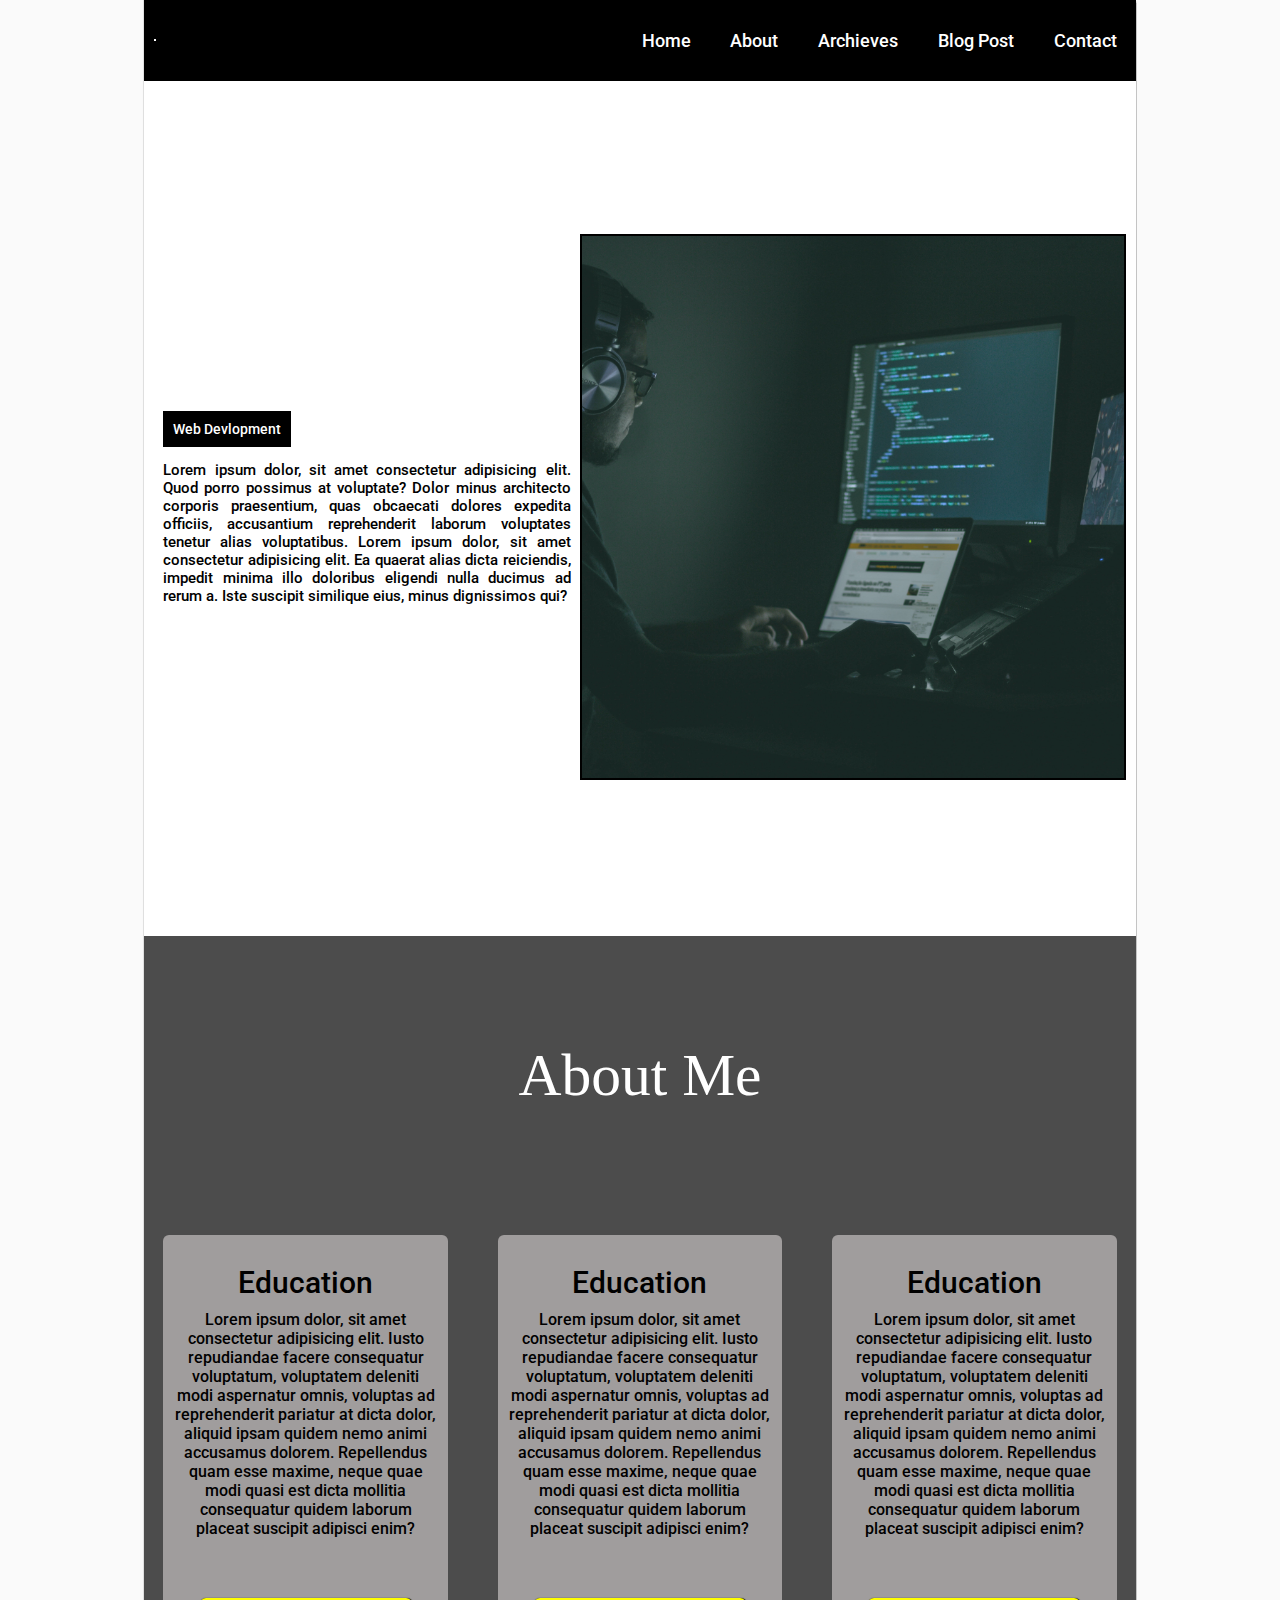
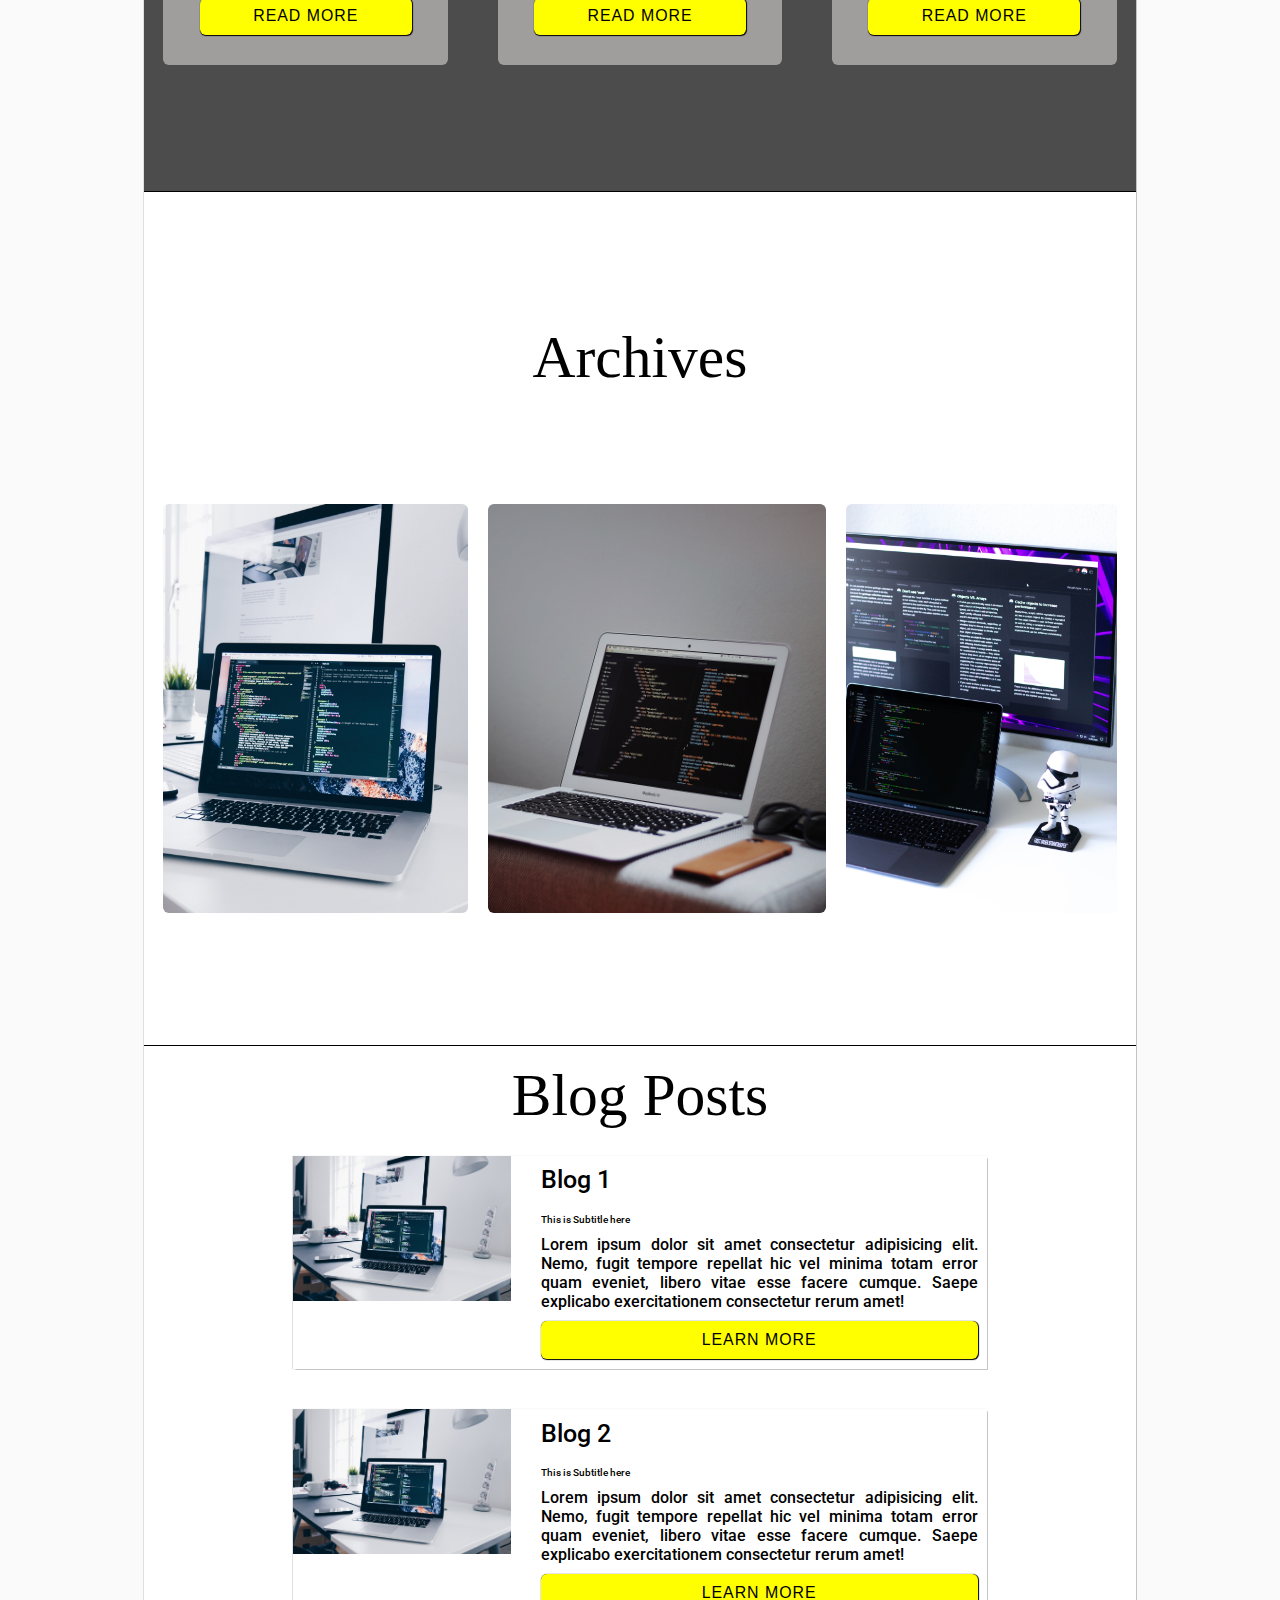
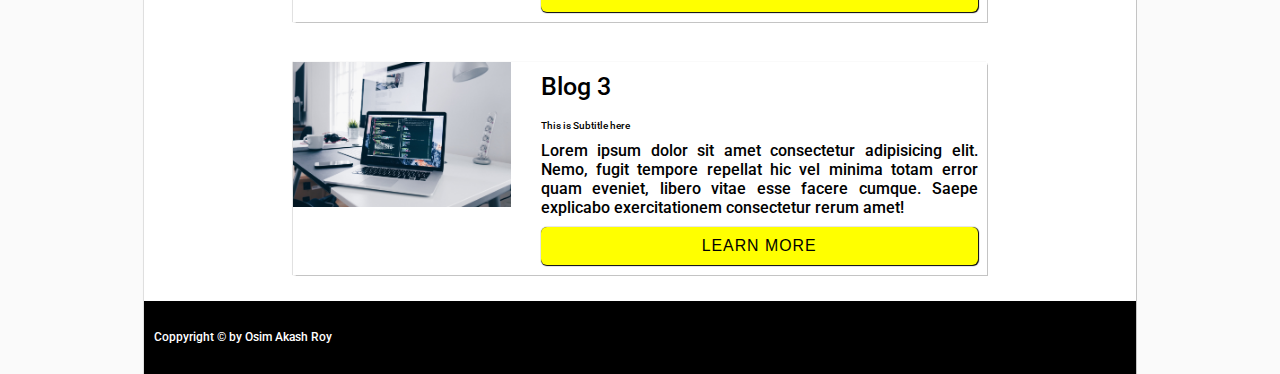
<file: index.html>
<!DOCTYPE html>
<html lang="en">
<head>
    <meta charset="UTF-8">
    <meta http-equiv="X-UA-Compatible" content="IE=edge">
    <meta name="viewport" content="width=device-width, initial-scale=1.0">
    <title>Blog</title>
    <link rel="stylesheet" href="style.css">
    <!-- Google-font  -->
    <link href="https://fonts.googleapis.com/css2?family=Fira+Sans:ital@1&family=Montserrat&family=Roboto&family=Satisfy&display=swap" rel="stylesheet">
    
    <!-- font awesome cdn  -->
    <link rel="stylesheet" href="https://cdnjs.cloudflare.com/ajax/libs/font-awesome/6.4.0/css/all.min.css" integrity="sha512-iecdLmaskl7CVkqkXNQ/ZH/XLlvWZOJyj7Yy7tcenmpD1ypASozpmT/E0iPtmFIB46ZmdtAc9eNBvH0H/ZpiBw==" crossorigin="anonymous" referrerpolicy="no-referrer" />
</head>
<body>
<!-- header strat here  -->

<header id="blog-header">
<figure class="logo-figer">
    <i class="fab fa-autoprefixer logo"></i>
</figure>

<fa class="fas fa-bars fa-4x bar" id="menu_icon"></fa>

<nav id="menu" class="hidden">
    <ul class="nav">
        <li><a href="#" class="nav__link"> Home </a></li>
        <li><a href="#blog-about" class="nav__link"> About </a></li>
        <li><a href="#blog-archieves" class="nav__link"> Archieves </a></li>
        <li><a href="#blog-posts" class="nav__link"> Blog Post </a></li>
        <li><a href="contact.html" class="nav__link"> Contact </a></li>
    </ul>
</nav>
</header>
<!-- header end here-->

<!-- blog-banner section strat here  -->
<section id="blog-banner-section" class="banner">
    <article>
        <h1 class="banner__heading" >Web Devlopment</h1>
        <p class="banner__description text-justify">Lorem ipsum dolor, sit amet consectetur adipisicing elit. Quod porro possimus at voluptate? Dolor minus architecto corporis praesentium, quas obcaecati dolores expedita officiis, accusantium reprehenderit laborum voluptates tenetur alias voluptatibus. Lorem ipsum dolor, sit amet consectetur adipisicing elit. Ea quaerat alias dicta reiciendis, impedit minima illo doloribus eligendi nulla ducimus ad rerum a. Iste suscipit similique eius, minus dignissimos qui?</p>
    </article>
    <aside>
        <img src="image/jefferson-santos-9SoCnyQmkzI-unsplash.jpg" alt="cover photo" class="banner__img">
    </aside>
</section>


<!-- blog-banner section end here  -->


<!-- about-me section strat here  -->
<section id="blog-about" class="section-center" >
    <h2 class="section-heading text-white " >About Me</h2>
    <div class="cards">
        <div class="card">
            <h3 class="card__header">Education</h3>
            <p class="card__description text-justify">Lorem ipsum dolor, sit amet consectetur adipisicing elit. Iusto repudiandae facere consequatur voluptatum, voluptatem deleniti modi aspernatur omnis, voluptas ad reprehenderit pariatur at dicta dolor, aliquid ipsam quidem nemo animi accusamus dolorem. Repellendus quam esse maxime, neque quae modi quasi est dicta mollitia consequatur quidem laborum placeat suscipit adipisci enim?</p>
            <button class="btn card__btn" >Read More</button>

    </div>
        <div class="card">
            <h3 class="card__header">Education</h3>
            <p class="card__description text-justify">Lorem ipsum dolor, sit amet consectetur adipisicing elit. Iusto repudiandae facere consequatur voluptatum, voluptatem deleniti modi aspernatur omnis, voluptas ad reprehenderit pariatur at dicta dolor, aliquid ipsam quidem nemo animi accusamus dolorem. Repellendus quam esse maxime, neque quae modi quasi est dicta mollitia consequatur quidem laborum placeat suscipit adipisci enim?</p>
            <button class="btn card__btn" >Read More</button>

    </div>
        <div class="card">
            <h3 class="card__header">Education</h3>
            <p class="card__description text-justify">Lorem ipsum dolor, sit amet consectetur adipisicing elit. Iusto repudiandae facere consequatur voluptatum, voluptatem deleniti modi aspernatur omnis, voluptas ad reprehenderit pariatur at dicta dolor, aliquid ipsam quidem nemo animi accusamus dolorem. Repellendus quam esse maxime, neque quae modi quasi est dicta mollitia consequatur quidem laborum placeat suscipit adipisci enim?</p>
            <button class="btn card__btn" >Read More</button>

    </div>
    </div>
</section>
<!-- about-me section end here  -->
<!-- archive section strat here  -->

<section id="blog-archieves" class="section-center" >
    <h2 class="section-heading"> Archives </h2>
    <div class="archieves-container">
        <ul class="archieves__lists">
            <li class="archieves-container__list"><img class="archieves__img" src="/image/image1.jpg" alt="image1"></li>
            <li class="archieves-container__list"><img class="archieves__img" src="/image/image2.jpg" alt="image2"></li>
            <li class="archieves-container__list"><img class="archieves__img" src="/image/image4.jpg" alt="image4"></li>
        </ul>
    </div>
</section>
<!-- archive section end here  -->

<!-- blog-post section strat here  -->
<section id="blog-posts" class="section-center">
    <h2  class="section-heading" >Blog Posts</h2>
    <div class="blog-posts">
    <div class="blog-post">
        <aside class="blog-post__aside">
            <img src="/image/image1.jpg" alt="image1">

        </aside>
        <article class="blog-post__content">
            <h2 class="blog-post__heading"> Blog 1 </h2>
            
            <h3 class="blog-post__sub-heading">
                This is Subtitle here
            </h3>
            <p class="blog-post__description">Lorem ipsum dolor sit amet consectetur adipisicing elit. Nemo, fugit tempore repellat hic vel minima totam error quam eveniet, libero vitae esse facere cumque. Saepe explicabo exercitationem consectetur rerum amet!</p>
            <button class="blog-post__btn btn">Learn More</button>
        </article>
    </div>
    <div class="blog-post">
        <aside class="blog-post__aside">
            <img src="/image/image1.jpg" alt="image1">

        </aside>
        <article class="blog-post__content">
            <h2 class="blog-post__heading"> Blog 2 </h2>
            
            <h3 class="blog-post__sub-heading">
                This is Subtitle here
            </h3>
            <p class="blog-post__description">Lorem ipsum dolor sit amet consectetur adipisicing elit. Nemo, fugit tempore repellat hic vel minima totam error quam eveniet, libero vitae esse facere cumque. Saepe explicabo exercitationem consectetur rerum amet!</p>
            <button class="blog-post__btn btn">Learn More</button>
        </article>
    </div>
    <div class="blog-post">
        <aside class="blog-post__aside">
            <img src="/image/image1.jpg" alt="image1">

        </aside>
        <article class="blog-post__content">
            <h2 class="blog-post__heading"> Blog 3 </h2>
            
            <h3 class="blog-post__sub-heading">
                This is Subtitle here
            </h3>
            <p class="blog-post__description">Lorem ipsum dolor sit amet consectetur adipisicing elit. Nemo, fugit tempore repellat hic vel minima totam error quam eveniet, libero vitae esse facere cumque. Saepe explicabo exercitationem consectetur rerum amet!</p>
            <button class="blog-post__btn btn">Learn More</button>
        </article>
    </div>
    </div>

</section>

<!-- blog-post section end here  -->



</main>

<footer class="footer" >
    <p class="copyright__text">
        Coppyright &copy; by Osim Akash Roy
    </p>
    <nav class="footer__nav">
        <a href="#blog-banner-section"                     target="_blank" class="footer__link"> <i class="fa fa-home footer__icon"></i> </a>
        <a href="https://www.facebook.com/Osimakash.roy/"                     target="_blank" class="footer__link"> <i class="fab fa-facebook footer__icon"></i> </a>
        <a href="https://twitter.com/osim_akash"                              target="_blank" class="footer__link"> <i class="fab fa-twitter  footer__icon"></i> </a>
        <a href="https://github.com/OsimAkash"                                target="_blank" class="footer__link"> <i class="fab fa-github   footer__icon"></i> </a>
        <a href="https://www.linkedin.com/in/osim-kumar-roy-akash-164418184/" target="_blank" class="footer__link"> <i class="fab fa-linkedin footer__icon"></i> </a>
    </nav>
</footer>

<script src="index.js"></script>

</body>
</html>
</file>
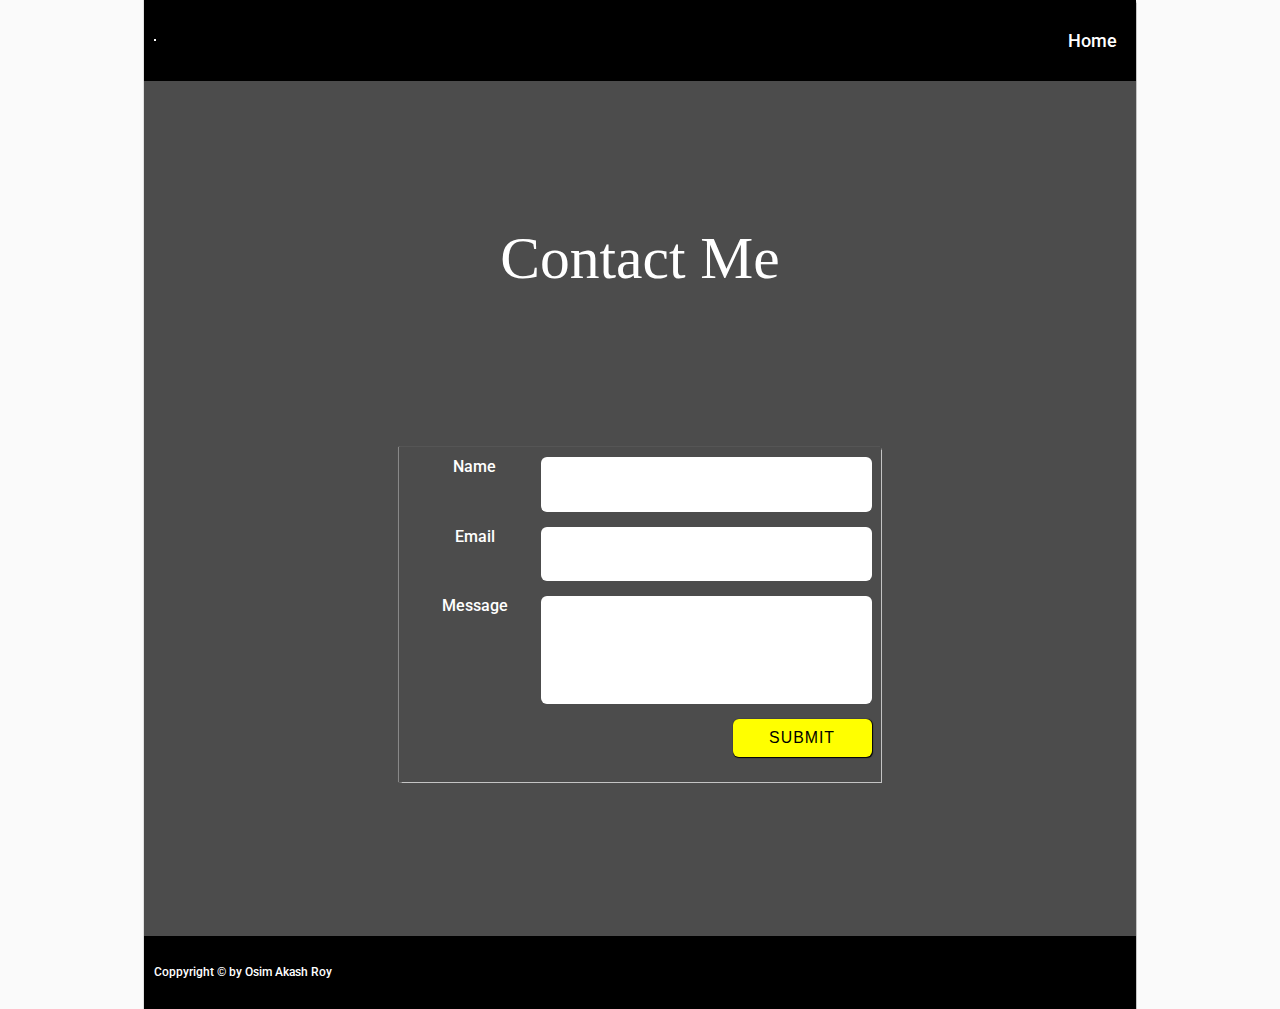
<file: contact.html>
<!DOCTYPE html>
<html lang="en">
<head>
    <meta charset="UTF-8">
    <meta http-equiv="X-UA-Compatible" content="IE=edge">
    <meta name="viewport" content="width=device-width, initial-scale=1.0">
    <title>Contact</title>
    <link rel="stylesheet" href="style.css">
    <!-- Google-font  -->
    <link href="https://fonts.googleapis.com/css2?family=Fira+Sans:ital@1&family=Montserrat&family=Roboto&family=Satisfy&display=swap" rel="stylesheet">
    
    <!-- font awesome cdn  -->
    <link rel="stylesheet" href="https://cdnjs.cloudflare.com/ajax/libs/font-awesome/6.4.0/css/all.min.css" integrity="sha512-iecdLmaskl7CVkqkXNQ/ZH/XLlvWZOJyj7Yy7tcenmpD1ypASozpmT/E0iPtmFIB46ZmdtAc9eNBvH0H/ZpiBw==" crossorigin="anonymous" referrerpolicy="no-referrer" />
</head>
<body>
    <header id="blog-header">
        <figure class="logo-figer">
            <i class="fab fa-autoprefixer logo" id="menu-icon"></i>
        </figure>
        <nav id="menu" class="hidden">
            <ul class="nav">
                <li><a href="index.html" class="nav__link"> Home </a></li>

            </ul>
        </nav>
        </header>

        <main>
            <!-- Contact section strat here  -->
            <section id="contact-section" class="section-center">
                <h2 class="section-heading text-white">Contact Me</h2>
                <form>
                    <div class="form-control">
                        <label for="name">Name</label>
                        <input type="text" id="name" autocomplete="name" required>
                    </div>
                    <div class="form-control">
                        <label for="Email">Email</label>
                        <input type="email" id="email" autocomplete="email" required>
                    </div>
                    <div class="form-control">
                        <label for="Message">Message</label>
                        <textarea name="message" id="message" cols="30" rows="10"></textarea> 
                    </div>
                    <div class="form-control from-btn-field">
                        <button class="btn contact__btn">Submit</button>
                    </div>
                </form>
            </section>
            <!-- Contact section end here  -->

        </main>
        <footer class="footer" >
            <p class="copyright__text">
                Coppyright &copy; by Osim Akash Roy
            </p>
            <nav class="footer__nav">
                <a href="#blog-banner-section"                     target="_blank" class="footer__link"> <i class="fa fa-home footer__icon"></i> </a>
                <a href="https://www.facebook.com/Osimakash.roy/"                     target="_blank" class="footer__link"> <i class="fab fa-facebook footer__icon"></i> </a>
                <a href="https://twitter.com/osim_akash"                              target="_blank" class="footer__link"> <i class="fab fa-twitter  footer__icon"></i> </a>
                <a href="https://github.com/OsimAkash"                                target="_blank" class="footer__link"> <i class="fab fa-github   footer__icon"></i> </a>
                <a href="https://www.linkedin.com/in/osim-kumar-roy-akash-164418184/" target="_blank" class="footer__link"> <i class="fab fa-linkedin footer__icon"></i> </a>
            </nav>
        </footer>
</body>
</html>
</file>
<file: style.css>
/* reset code and comon  strats  */

:root{
    --transition:all 0.3s ;
    --sacle: scale(1.1);
    --box-shadow: 0.1rem 0.1rem 0.1rem #c4c4c4, -0.1rem 0rem 0.1rem #c4c4c4;

}

*{
    box-sizing: border-box;
    margin: 0;
    padding: 0;
    list-style-type: none;
    text-decoration: none;
    outline: none;
    font-weight: 500;
}
html{
    background-color: #fafafa;
    scroll-behavior: smooth;
    font-size: 62.05%;
    font-family: "Roboto", sans-serif;
}


body{
    background-color: #fff;
    width: 100rem;
    max-width: 100%;
    margin: auto;
    box-shadow: var(--box-shadow) ;
}

/* reset code and comon  end here  */
.text-justify {
    text-align: justify;
}
.text-white {
    color: white;
}
/* header strat here  */
header{
    display: flex;
    justify-content:space-between;
    align-items: center;
    background-color: black;
    color: white;
    padding: 2rem 1rem;


    position: sticky;
    top: 0;
    z-index: 10;
    min-height: 5vh;
}

.logo-figer{
    border: 1px solid #fff;
}
.logo{
    font-size: 4rem;
}

#menu-icon{
    display: none;
}

nav ul{
    display: flex;
    gap: 2rem;
}
nav ul li{
    padding: 1rem;
    transition: all 0.4s;
}
nav ul li:hover{
background-color: brown;
border-radius: 0.6rem;
}

.nav__link {
    font-size: 1.8rem;
    color: #fff;
    cursor: pointer;
}
/* header end here */

/* banner section strat  here  */

.banner{
    padding: 5rem 1rem;
    display: flex;
    justify-content: center;
    align-items: center;
    min-height: 95vh;
}
.banner article{
    flex-basis: 50%;
    margin: 1rem;
}
.banner__heading{
    display: inline-block;
    background-color: black;
    padding: 1rem;
    color: #fff;
    margin-bottom: 1.5rem;
    font-size: 1.4rem;
}
.banner__description{
    font-size: 1.5rem;
}
.banner aside{
    flex-basis: 50%;
    text-align: center;
}

.banner__img{
    width: 55rem;
    height: 55rem;
    border: 0.3rem solid;
}
/* banner section end  here  */

/* about section strat here  */

#blog-about{
    background-color: #4c4c4c;
}
.cards{
    display: flex;
    align-items: center;
    gap: 1rem;
}
.card{
    flex: 1;
    border-radius: 0.6rem;
    background-color: #a09d9d;
    padding: 3rem 1rem;
    margin: 2rem;
    display: flex;
    flex-direction: column;
    gap: 0.6rem;
    align-items: center;
    transition: all 0.3s;
}
.card:hover{
    transform:var(--sacle);
}
.card__header{
    font-size: 3rem;
    
}
.card__description{
    padding: 0.4rem 0;
    font-size: 1.6rem;
    margin-bottom: 5rem;
    text-align: center;
}
.card__btn{
    width: 80%;
}
.btn{
    background-color: yellow;
    border: none;
    border-radius: 0.6rem;
    cursor: pointer;
    font-size: 1.6rem;
    padding: 1rem 0;
    box-shadow: 0.1rem 0.1rem 0.1rem;
    letter-spacing: 0.1rem;
    text-transform: uppercase;
}

.section-heading{
    font-size: 6rem;
    text-align: center;
    font-family: "Italiana", cursive;

    
}
.section-center{
    display: flex;
    flex-direction: column;
    min-height: 95vh;
    justify-content: space-evenly;
    align-items: center;
    
}

img{
    width: 100%;
    height: auto;
    object-fit:cover;
}
/* about section end here  */


/*  archieves section strat here  */
#blog-archieves{
    display: flex;
    justify-content: space-evenly;
    align-items: center;
    padding: 2rem;
    border-top: 0.1rem solid;
    border-bottom: 0.1rem solid;

}

.archieves__lists{
    display: flex;
    text-align: center;
    gap: 2rem;
}

.archieves__img{
    width: 100%;
    height: 100%;
    border-radius: 0.6rem ;
    transition: var(--transition);
}
.archieves__img:hover{
    transform: var(--sacle);
}

/*  archieves secction end here  */

/* blog-posts section  end here  */
.blog-posts{
    display: flex;
    justify-content: center;
    align-items: center;
    flex-direction: column;
    gap: 2rem;
}
.blog-post{
    width: 70%;
    display: flex;
    margin: 1rem 0;
    box-shadow: var(--box-shadow);
    transition: var(--transition);

}
.blog-post__aside{
    flex: 1;
}
.blog-post__content{
    flex: 2;
    display: flex;
    flex-direction: column;
    justify-content: space-evenly;
    padding: 1rem;
    margin-left: 2rem;
    gap: 1rem;
}
.blog-post:hover{
    transform: var(--sacle);
}
.blog-post__heading{
    margin-bottom: 1rem;
    font-size: 2.5rem;
}

.blog-post__sub-heading{
    font-size: 1rem;
}
.blog-post__description{
    font-size: 1.6rem;
    text-align: justify;
}
.blog-posts__btn{
    width: 30%;
}

/* blog-posts section  end here  */



/* contact section  strat here  */

#contact-section{
    background-color: #4c4c4c;
    min-height: 95vh;
}

form{
    box-shadow: var(--box-shadow);
    padding: 1rem;
    color: #fff;
    margin: 1rem;
    display: flex;
    flex-direction: column;
    
}

.form-control{
    margin-bottom: 1.5rem;
    display: flex;
    justify-content: center;
    text-align: center;
}
.form-control label{
    font-size: 1.6rem;
    flex: 0.3;
}

.form-control > input, textarea{
    flex: 0.7;
    width: 40rem;
    padding: 2rem 1rem;
    border: none;
    border-radius: 0.6rem;
}
textarea{
    resize: none;
    height: 12vh;
}
.from-btn-field{
    display: flex;
    justify-content: flex-end;
}
.contact__btn{
    width:30%;
}

/* contact section  end here  */

/* footer section  strat here  */

.footer{
    background-color: black;
    color: white;
    min-height: 5vh;
    display: flex;
    justify-content: space-between;
    align-items: center;
    gap: 1rem;
    padding: 3rem 1rem;

}
.copyright__text{

    font-size: 1.2rem;
}

.footer__link{
    color: white;
    transition: var(--transition);

}
.footer__link:hover{
    color: orange;
    transform: scale(2);
}
.footer__nav{
    display: flex;
    gap:1rem;
}
.footer__icon{
    font-size: 2rem;

}

/* footer section  end here  */


/* responsiveness strat here  */
@media screen and (max-width: 992px) {
    .banner {
        flex-direction: column;
    }
    .banner article{
        width: 50%;
        display: flex;
        flex-direction: column;
        align-items: center;
        margin-bottom: 5rem;
    }
    .blog-post{
        width: 80%;
        flex-direction: column;

    }
}
@media screen and (max-width: 768px) {
html{
    font-size: 55.5%;
}
.banner article {
    width: 80%;
}
.cards{
    width: 80%;
    flex-direction: column;
}
#blog-archieves{
    min-height: auto;
}
.blog-post{
    width: 80%;
    flex-direction: column;
}
#contact-section{
    min-height: auto;
}

}
@media screen and (max-width: 600px) {
    html{
        font-size: 48.5%;

    }
    header{
        flex-direction: column;
    }
    #menu_icon{
        display: block;
        margin-top: 2rem 0;
    }
    .hidden{
        display: none;
    }
    nav ul {
        flex-direction: column;
        padding: 2.5rem;
    }
    .banner{
        min-height: auto;
    }
    .banner article{
        width: 90%;
    }
    .banner__img{
        max-width: 100%;
    }
    #blog-about{
        min-height: auto;
        
    }
    .cards{
        width: 90%;

    }
    .archieves__lists{
        flex-wrap: wrap;
        flex-direction: column;
        width: 90%;
        gap: 3rem;
        
    }
    .blog-post{
        width: 90%;

    }
    form{
        width:90% ;
    }
    .form-control{
        flex-direction: column;
    }
    .form-control > input, textarea{

        margin-bottom: 0.5rem;
    }
    .footer{
        flex-direction: column;
    }
}

/* responsiveness end here  */
</file>
